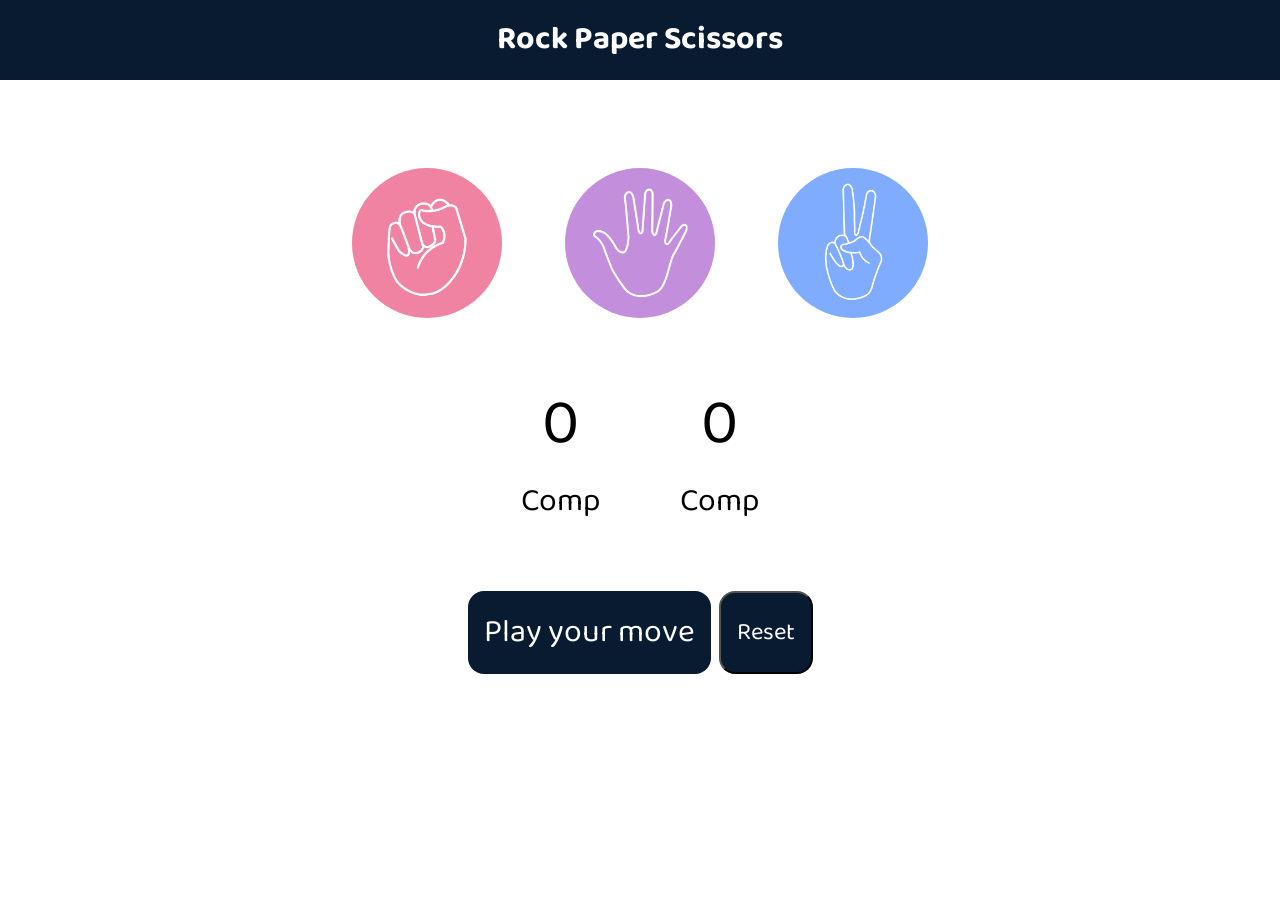
<file: Lecture 10 Project (Rock Paper Scissors)/index.html>
<!DOCTYPE html>
<html lang="en">

<head>
    <meta charset="UTF-8">
    <meta name="viewport" content="width=device-width, initial-scale=1.0">
    <title>Rock Paper Scissors</title>
    <link rel="stylesheet" href="style.css">
    <link rel="preconnect" href="https://fonts.googleapis.com">
    <link rel="preconnect" href="https://fonts.gstatic.com" crossorigin>
    <link href="https://fonts.googleapis.com/css2?family=Baloo+2:wght@400..800&display=swap" rel="stylesheet">
</head>

<body>
    <h1>Rock Paper Scissors</h1>
    <div class="choices">
        <div class="choice" id="rock">
            <img src="./Images/rock.png" alt="">
        </div>
        <div class="choice" id="paper">
            <img src="./Images/paper.png" alt="">
        </div>
        <div class="choice" id="scissors">
            <img src="./Images/scissors.png" alt="">
        </div>
    </div>
    <div class="score-board">
        <div class="score">
            <p id="your-score">0</p>
            <p>Comp</p>
        </div>
        <div class="score">
            <p id="comp-score">0</p>
            <p>Comp</p>
        </div>
    </div>
    <div class="msg-container">
        <div id="msg">Play your move</div>
        <button id="reset">Reset</button>
    </div>
    <script src="script.js"></script>
</body>

</html>
</file>
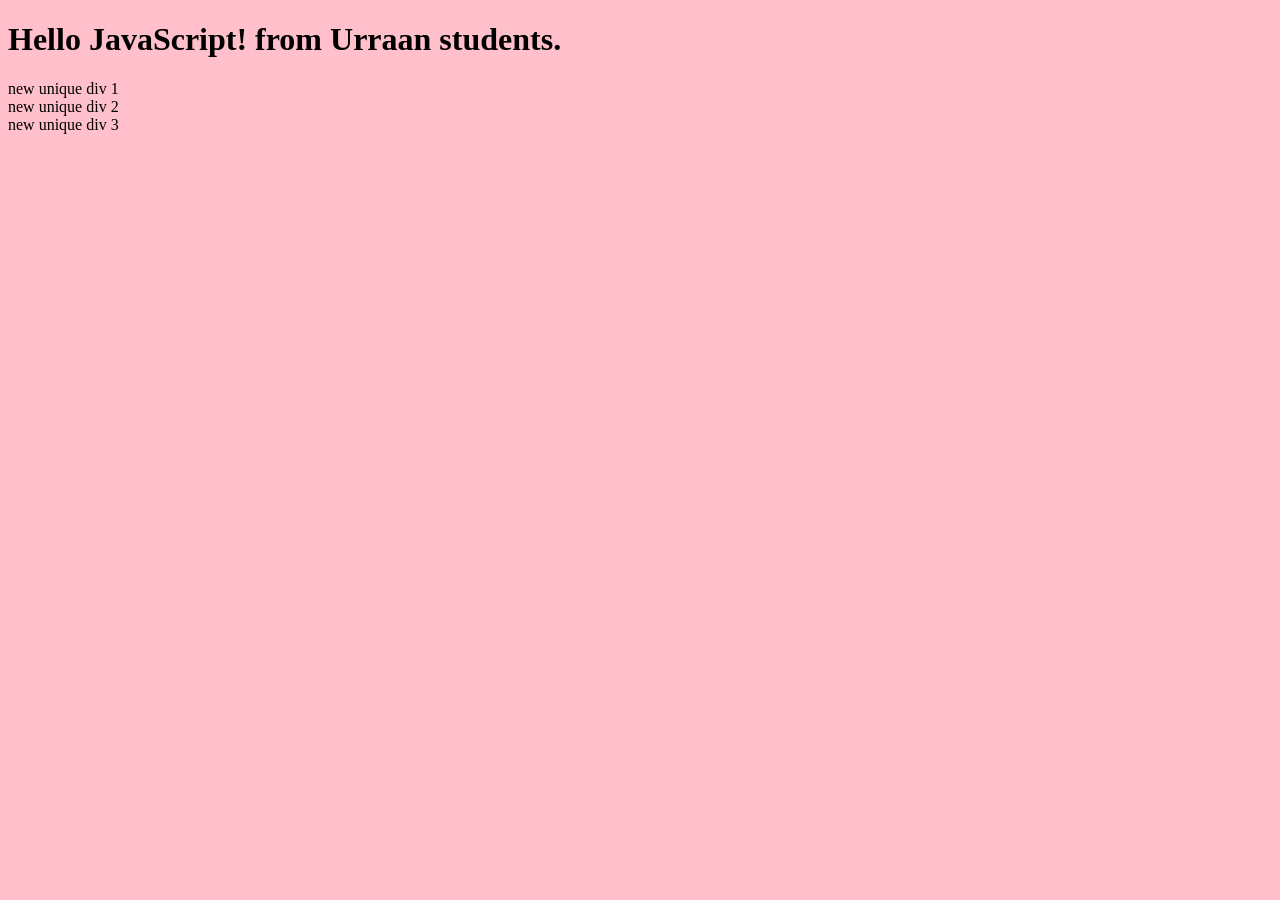
<file: Lecture 6 DOM (Document Object Model) part 1/index.html>
<!DOCTYPE html>
<html lang="en">

<head>
    <meta charset="UTF-8">
    <meta name="viewport" content="width=device-width, initial-scale=1.0">
    <title>Document</title>
    <link rel="stylesheet" href="style.css">
</head>

<body>
    <!-- <h2>old heading</h2>
    <h2 class="hidden-heading" style="visibility: hidden;">Hidden heading</h2>
    <div class="div">
        <h3>Fruits</h3>
        <ul>
            <li>mango</li>
            <li>orange</li>
            <li>lichi</li>
        </ul>
    </div>
    <h1 class="heading" id="heading">DOM Document Object Model</h1>
    <h1 class="heading" id="heading2">JavaScript</h1>
    <h4 class="heading">Topic 1: Starter Code</h4>
    <p>Lets learn about DOM concepts in detail.</p>
    <p>Lets learn about DOM concepts in detail.</p>
    <button id="button">Click me!</button> -->
    <h1>Hello JavaScript!</h1>
    <div class="box">first div</div>
    <div class="box">second div</div>
    <div class="box">third div</div>
    <!-- <script src="script.js"></script> -->
    <script src="practice-questions.js"></script>
</body>

</html>
</file>
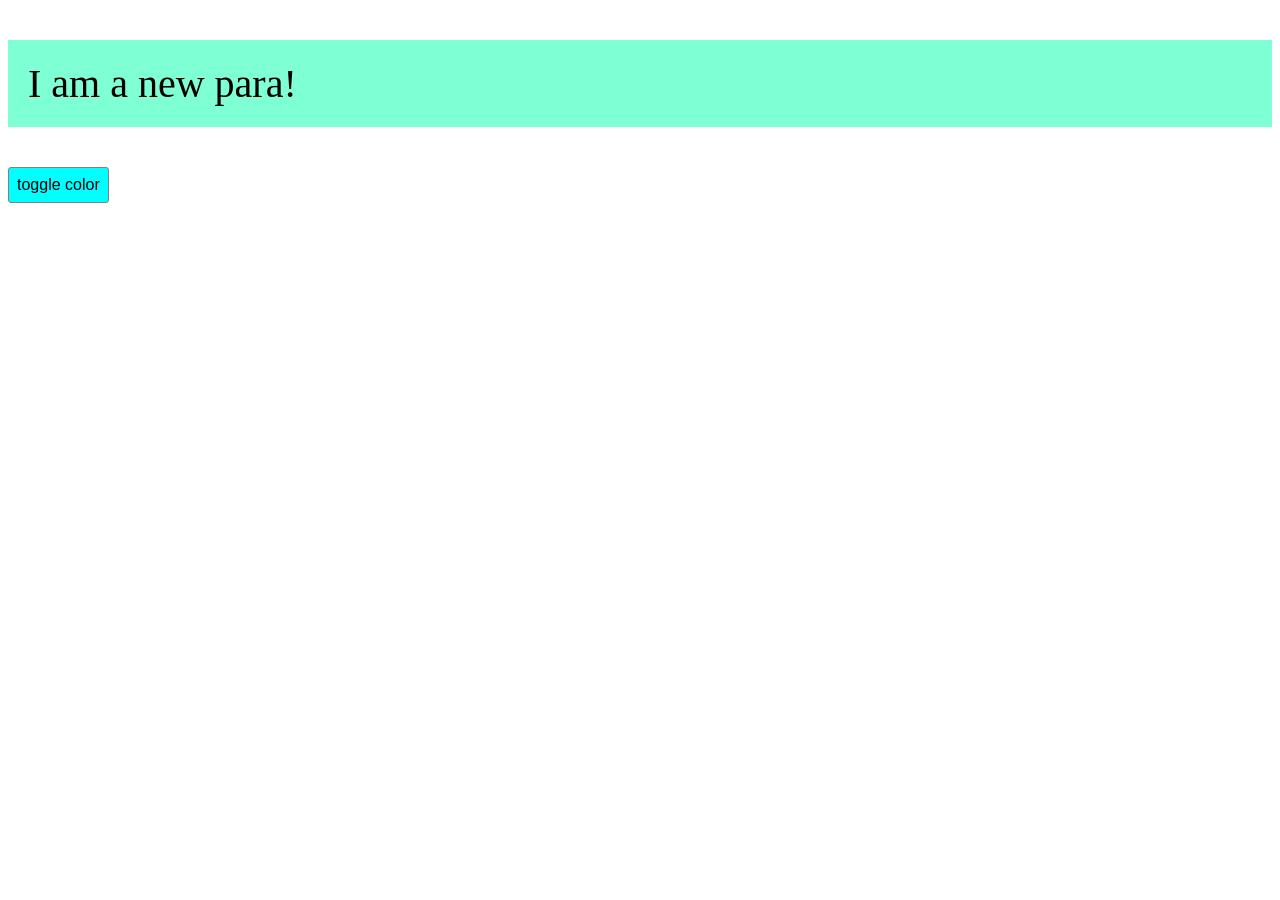
<file: Lecture 7 DOM (Document Object Model) part 2/index.html>
<!DOCTYPE html>
<html lang="en">
<head>
    <meta charset="UTF-8">
    <meta name="viewport" content="width=device-width, initial-scale=1.0">
    <title>DOM p2</title>
    <link rel="stylesheet" href="style.css">
</head>
<body>
    <!-- <div id="box" name="JSdiv" >
        this is a div
    <ul>
        <li>item 1</li>
        <li>item 2</li>
        <li>item 3</li>
    </ul></div>
    <img src="link" alt="">
    <p class="para">I am a simple para</p> -->
    <p class="class-1">I am a new para!</p>
    <!-- <button onclick="classChange()">toggle class</button> -->
    <!-- <script src="script.js"></script> -->
    <!-- <script src="lecture-practice-questions.js"></script> -->
    <script src="practice.js"></script>
</body>
</html>
</file>
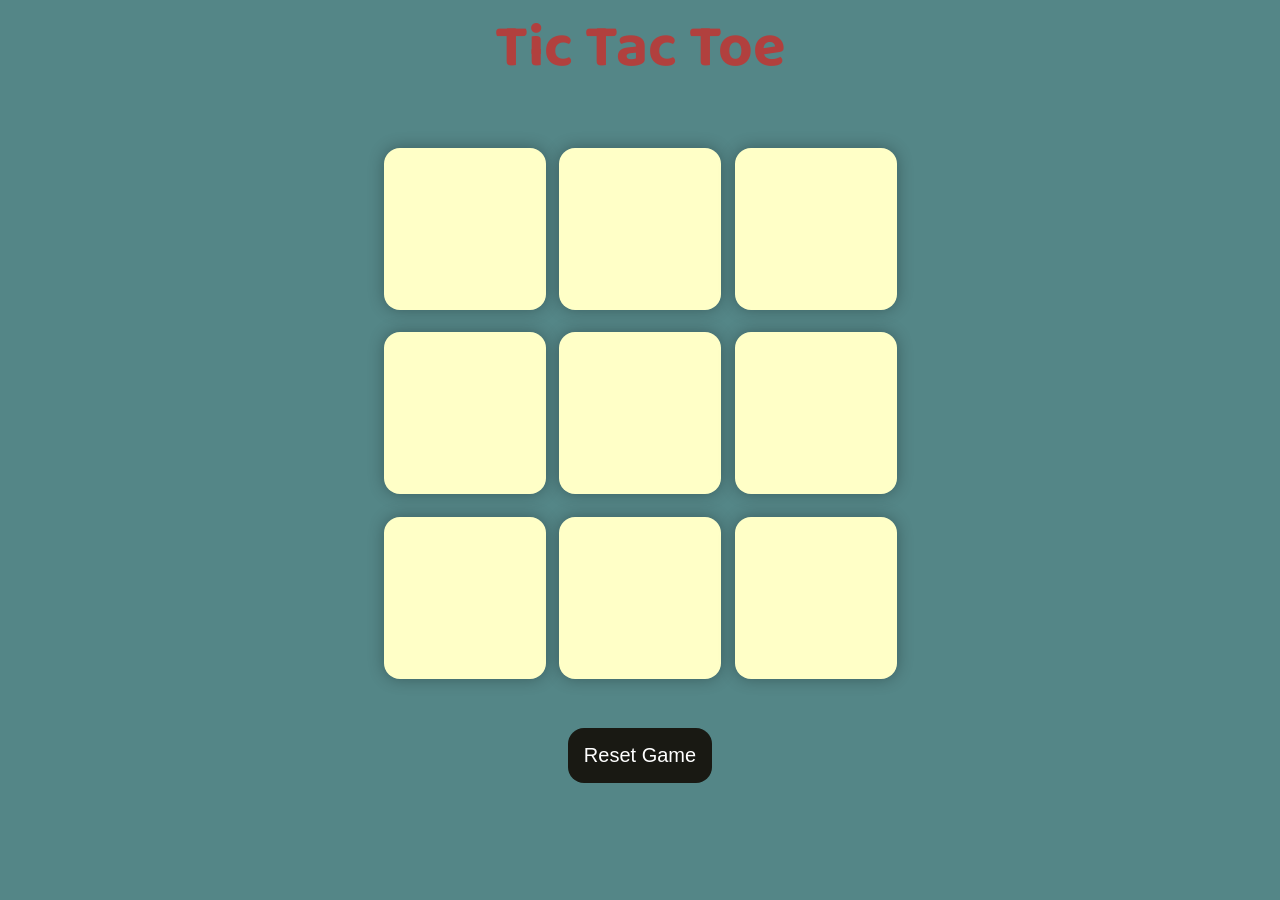
<file: Lecture 9 Project Game (Tic tak toe)/index.html>
<!DOCTYPE html>
<html lang="en">

<head>
    <meta charset="UTF-8">
    <meta name="viewport" content="width=device-width, initial-scale=1.0">
    <title>Tic Tak Toe</title>
    <link rel="stylesheet" href="style.css">
    <link rel="preconnect" href="https://fonts.googleapis.com">
    <link rel="preconnect" href="https://fonts.gstatic.com" crossorigin>
    <link href="https://fonts.googleapis.com/css2?family=Baloo+Bhai+2:wght@400..800&display=swap" rel="stylesheet">
</head>

<body>
    <div class="msg-container hide">
        <p id="msg">Winner</p>
        <button id="new-btn">New Game</button>
    </div>
    <main>
        <h1>Tic Tac Toe</h1>
        <div class="container">
            <div class="game">
                <button class="box"></button>
                <button class="box"></button>
                <button class="box"></button>
                <button class="box"></button>
                <button class="box"></button>
                <button class="box"></button>
                <button class="box"></button>
                <button class="box"></button>
                <button class="box"></button>
            </div>
        </div>
        <button id="reset-btn">Reset Game</button>
    </main>
    <script src="script.js"></script>
</body>

</html>
</file>
<file: Lecture 10 Project (Rock Paper Scissors)/style.css>
*{
    margin: 0;
    padding: 0;
    text-align: center;
    font-family: "Baloo 2", sans-serif;
}
h1{
    background-color: #081b31;
    color: #fff;
    height: 5rem;
    line-height: 5rem;
}
.choice{
    height: 165px;
    width: 165px;
    display: flex;
    justify-content: center;
    align-items: center;
}
.choice:hover{
    background-color: #081b31;
    border-radius: 50%;
    cursor: pointer;
}
img{
    height: 150px;
    width: 150px;
    object-fit: cover;
    border-radius: 50%;
}
.choices{
    display: flex;
    justify-content: center;
    align-items: center;
    gap: 3rem;
    margin-top: 5rem;
    cursor: pointer;
}

.score-board{
    display: flex;
    justify-content: center;
    align-items: center;
    font-size: 2rem; 
    margin-top: 3rem;
    gap: 5rem;

}
#your-score,
#comp-score{
    font-size: 4rem;
}
.msg-container{
    margin-top: 4rem;
    margin-bottom: 1rem;
    display: flex;
    justify-content: center;
    /* flex-direction: column; */
    gap: 0.5rem;
}
#msg{
    background-color: #081b31;
    color: #fff;
    font-size: 2rem;
    display: inline;
    padding: 1rem;
    border-radius: 1rem;
}
#reset{
    background-color: #081b31;
    color: #fff;
    font-size: 1.5rem;
    display: inline;
    padding: 1rem;
    border-radius: 1rem;
    cursor: pointer;
}
</file>
<file: Lecture 6 DOM (Document Object Model) part 1/style.css>
.heading{
    color: blue;
    background-color: yellow;
}
body{
    background-color: pink;
}
button{
    background-color: blue;
    color: white;
}
</file>
<file: Lecture 7 DOM (Document Object Model) part 2/style.css>
#box{
    width: 100px;
    border: 4px solid black;
    background-color: aquamarine;
    color: red;
    text-align: center;
    padding: 10px;
}

p{
    padding: 20px;
    font-size: 40px;
}
.class-1{
    background-color: aquamarine;
}
.class-2{   
    color: white;
}
</file>
<file: Lecture 9 Project Game (Tic tak toe)/style.css>
*{
    margin: 0;
    padding: 0;
}
body{
    background-color: #548687;
    text-align: center;
    font-family: "Baloo Bhai 2", sans-serif;
    font-size: 30px;
    font-weight: bold;
    color: #b1403e;
}
.container{
    height: 70vh;
    display: flex;
    justify-content: center;
    align-items: center;
}
.game{
    height: 60vmin;
    width: 60vmin;
    display: flex;
    flex-wrap: wrap;
    justify-content: center;
    align-items: center;
    gap: 1.5vmin;

}
.box{
    height: 18vmin;
    width: 18vmin;
}
.box{
    border-radius: 1rem;
    border: none;
    box-shadow: 0 0 1rem rgba(0,0,0,0.3);
    font-size: 8vmin;
    background-color: #ffffc7;
}
.turn0{
    color: #b1403e;
}
.turnx{
    color: #2d7a6f;
}
#reset-btn{
    padding: 1rem;
    font-size: 1.25rem;
    background-color: #191913;
    color: #fff;
    border-radius: 1rem;
    border: none;
}
#new-btn{
   padding: 1rem;
    font-size: 1.25rem;
    background-color: #191913;
    color: #fff;
    border-radius: 1rem;
    border: none; 
}
#msg{
    color: #ffffc7;
    font-size: 5vmin;
}
.msg-container{
    height: 100vmin;
    display: flex;
    flex-direction: column;
    justify-content: center;
    align-items: center;
    gap: 4rem;
}
.hide{
    display: none;
}
</file>
